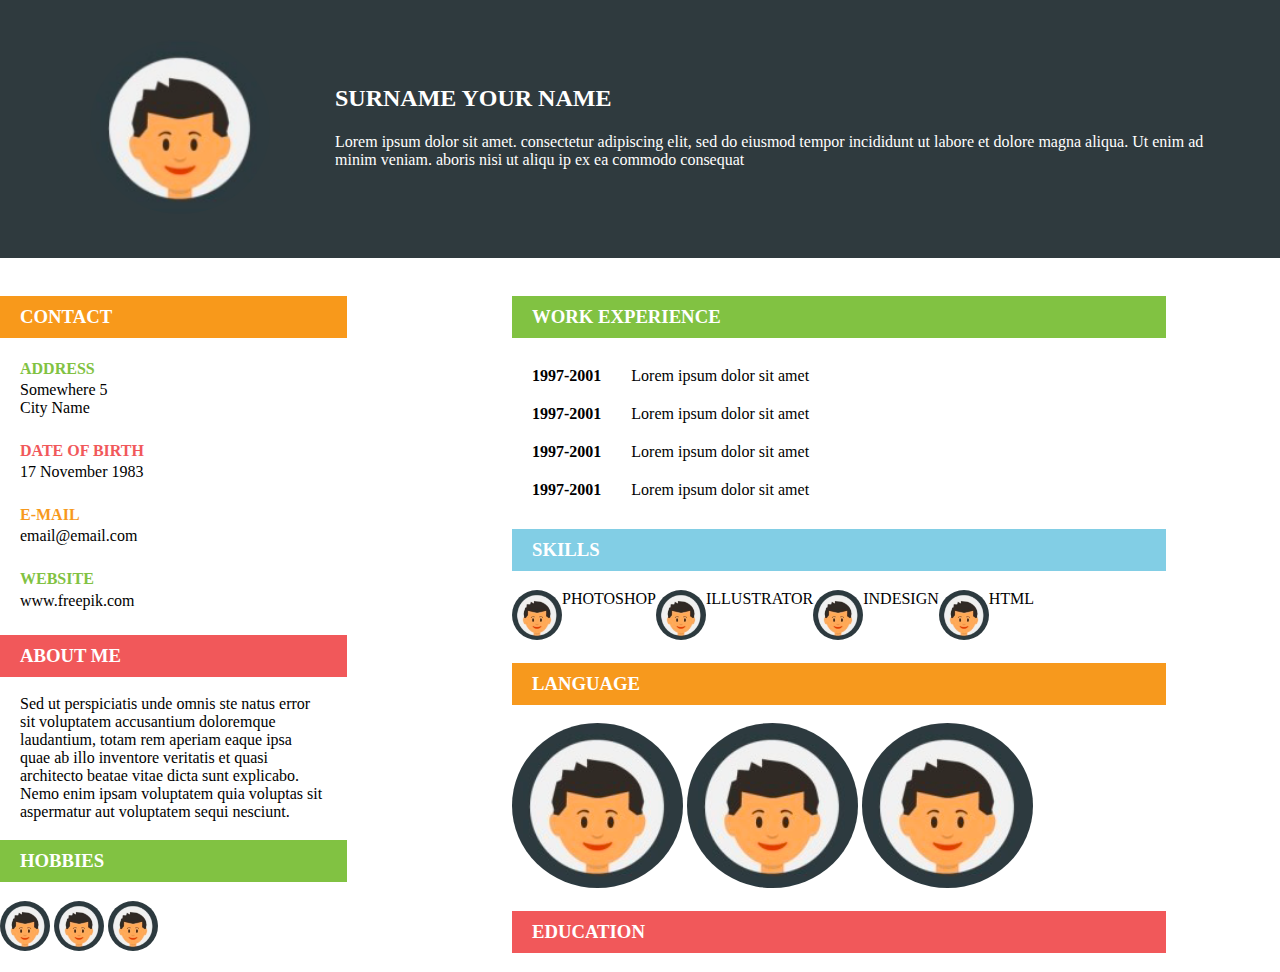
<file: AssignmentHTML/index.html>
<!DOCTYPE html>
<html>
<head>
  <link rel="stylesheet" href="styles.css">
</head>
<body>
	<div class="header">
		<div class="profImage">
			<img src="smiley.png" alt="Smiley face">
		</div>
		<div class = "heading">
			<h2>SURNAME YOUR NAME</h2>
			<h4>Lorem ipsum dolor sit amet. consectetur adipiscing elit, sed do eiusmod
				tempor incididunt ut labore et dolore magna aliqua. Ut enim ad minim
				veniam. aboris nisi ut aliqu
				ip ex ea commodo consequat
			</h4>
		</div>
	</div>
	<div class="main-body">
		<div class="general">
			<div class="contact">
				<h3>CONTACT</h3>
				<h4 class="address">ADDRESS</h4>
				<p>Somewhere 5 <br>City Name</p>
				<h4 class="dob">DATE OF BIRTH</h4>
				<p>17 November 1983</p>
				<h4 class="mail">E-MAIL</h4>
				<p>email@email.com</p>
				<h4 class="web">WEBSITE</h4>
				<p>www.freepik.com</p>
			</div>
			<div class="about-me">
				<h3>ABOUT ME</h3>
				<p>Sed ut perspiciatis unde omnis
					ste natus error sit voluptatem
					accusantium doloremque
					laudantium, totam rem aperiam
					eaque ipsa quae ab illo inventore
					veritatis et quasi architecto
					beatae vitae dicta sunt explicabo.
					Nemo enim ipsam voluptatem
					quia voluptas sit aspermatur aut
					voluptatem sequi nesciunt.
				</p>
			</div>
			<div class="hobbies">
				<h3>HOBBIES</h3>
				<img src="smiley.png" alt="Smiley face">
				<img src="smiley.png" alt="Smiley face">
				<img src="smiley.png" alt="Smiley face">
			</div>
		</div>
		<div class="work-related">
			<div class="work-experience">
				<h3>WORK EXPERIENCE</h3>
				<div class="year">1997-2001</div><div class="year_lorem">Lorem ipsum dolor sit amet</div>
				<div class="year">1997-2001</div><div class="year_lorem">Lorem ipsum dolor sit amet</div>
        <div class="year">1997-2001</div><div class="year_lorem">Lorem ipsum dolor sit amet</div>
        <div class="year">1997-2001</div><div class="year_lorem" style="margin-bottom: 20px">Lorem ipsum dolor sit amet</div>

			</div>
			<div class="skills">
				<h3>SKILLS</h3>
				<div >
					<img src="smiley.png" alt="Smiley face">PHOTOSHOP
					<img src="smiley.png" alt="Smiley face"> ILLUSTRATOR
					<img src="smiley.png" alt="Smiley face"> INDESIGN
					<img src="smiley.png" alt="Smiley face"> HTML
				</div>
			</div>
			<div class="language">
				<h3>LANGUAGE</h3>
				<div>
					<img src="smiley.png" alt="Smiley face">
					<img src="smiley.png" alt="Smiley face">
					<img src="smiley.png" alt="Smiley face">
				</div>
			</div>
			<div class="education">
				<h3>EDUCATION</h3>
			</div>
		</div>
	</div>
	<div class="footer"></div>
</body>
</html>
</file>
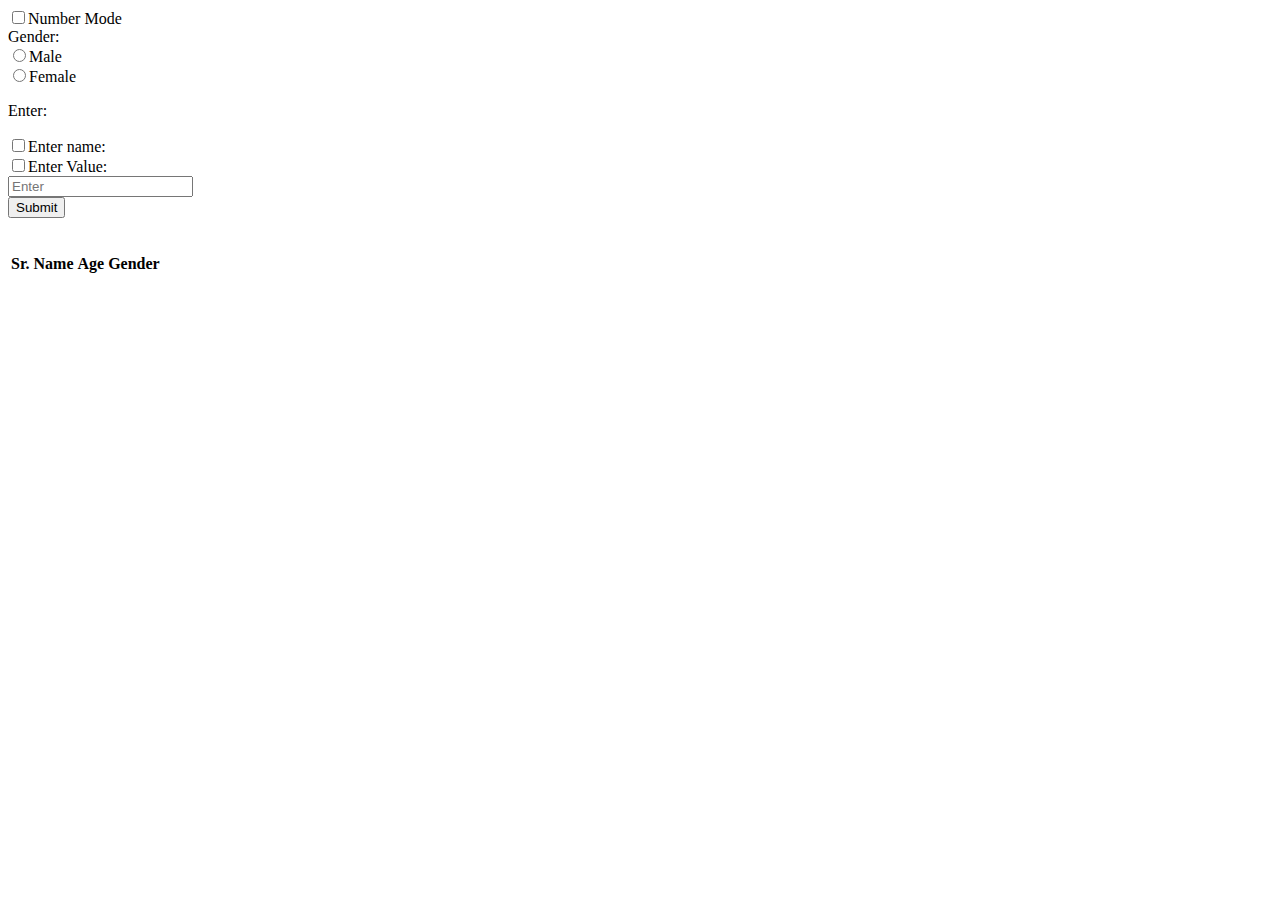
<file: code quality javascirpt/html/index.html>
<html>
	<head>
		<title>U noticed!!</title>
		<script type="text/javascript" src="../js/script.js"></script>
	</head>
	<body>
		<input type="checkbox" name="checkedNum" id="checkedNum" onclick = "toggleNumMode()" value="Name">Number Mode<br>
		<div class="toggleObj">
			<span>Gender:</span><br>
			<input type="radio" name="gender" id="male">Male<br>
			<input type="radio" name="gender" id="female">Female<br>
			<p>Enter:</p>
		</div>
		<input type="checkbox" name="checkedName" id="checkedName" class="toggleObj" value="Name">Enter name:<br>
		<input type="checkbox" name="checkedNumber" id="checkedNumber" class="toggleObj" value="Number">Enter Value:<br>
		<input type="text" id="inputValue" name="value" placeholder="Enter"><br>
		<button type="button" onclick="analyseInput()">Submit</button>
		
		<p id="answer"></p><br>
		
		<table id="myTable" class="toggleObj">
			<tr>
				<th>Sr.</th>
				<th>Name</th> 
				<th>Age</th>
				<th>Gender</th>
			</tr>
			
		</table>
	
	</body>
</html>
</file>
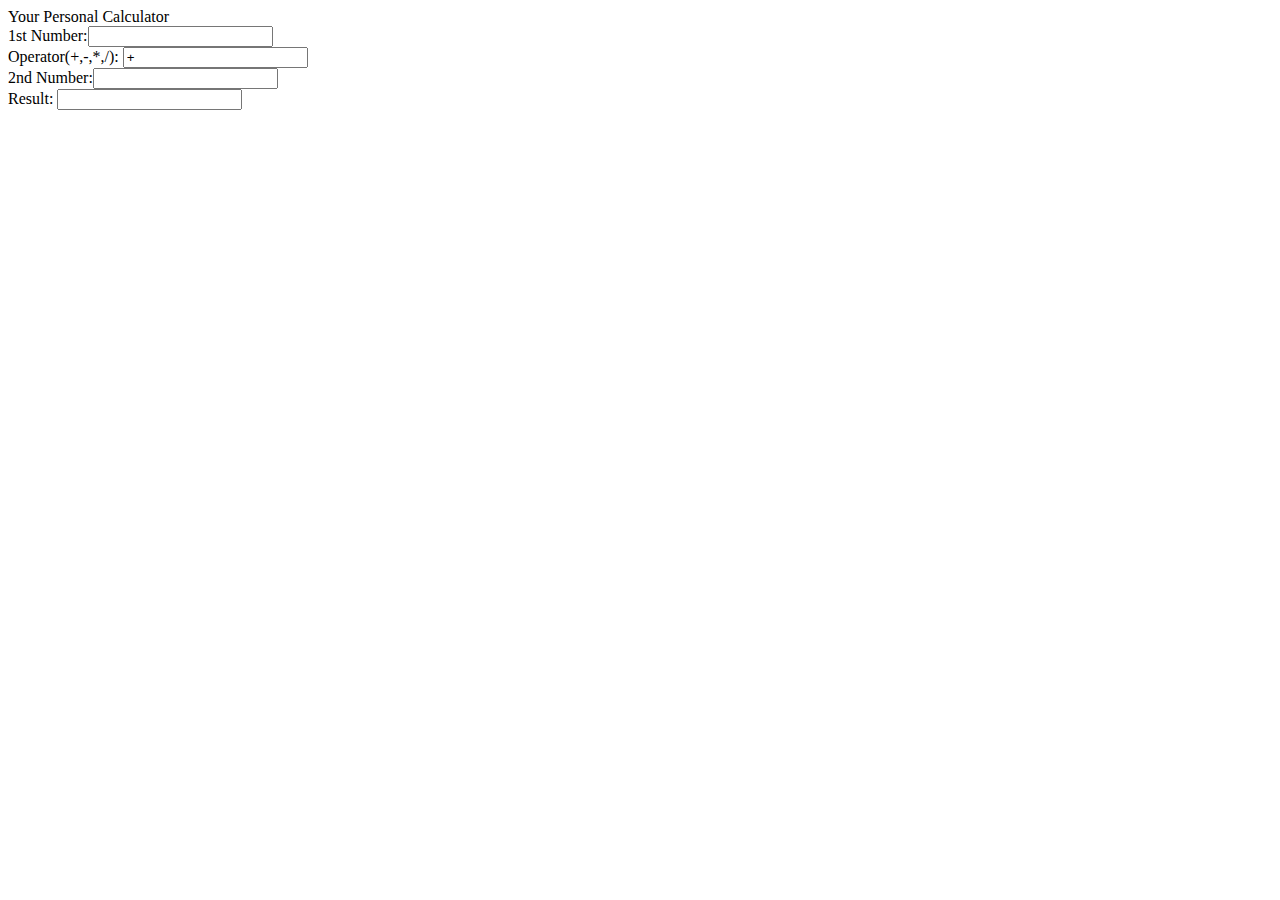
<file: js1assign/CalculatorAssignment.html>
<html>
<head>
<title>Hiii!!!</title>
<script type='text/javascript' >
function startCalc(){
  interval = setInterval("calc()",1);
}
function calc(){
  one = document.autoSumForm.firstBox.value;
  two = document.autoSumForm.secondBox.value; 
  operator =document.autoSumForm.operator.value; 
  if(operator=="*"){
   document.autoSumForm.thirdBox.value = (one * 1) * (two * 1);
} else if(operator=="+"){
   document.autoSumForm.thirdBox.value =  (one * 1) + (two * 1);}
   else if(operator=="-"){
   document.autoSumForm.thirdBox.value =  (one * 1) - (two * 1);}
   else if(operator=="/"){
   document.autoSumForm.thirdBox.value = (one * 1) / (two * 1);}
   else {
	document.autoSumForm.thirdBox.value = "Enter the correct operator";

   }
}


function stopCalc(){
  clearInterval(interval);
}
</script>
</head>
<body>

Your Personal Calculator

<form name="autoSumForm">
  
1st Number:<input class="right" type=text name="firstBox" value="" onFocus="startCalc();" onBlur="stopCalc();"><br>
Operator(+,-,*,/):  <input class="right" type=text name="operator" value="+" onFocus="startCalc();" onBlur="stopCalc();"><br>
2nd Number:<input class="right" type=text name="secondBox" value="" onFocus="startCalc();" onBlur="stopCalc();"><br>
Result: <input class="right" type=text name="thirdBox">
</form>


</body>
</html>
</file>
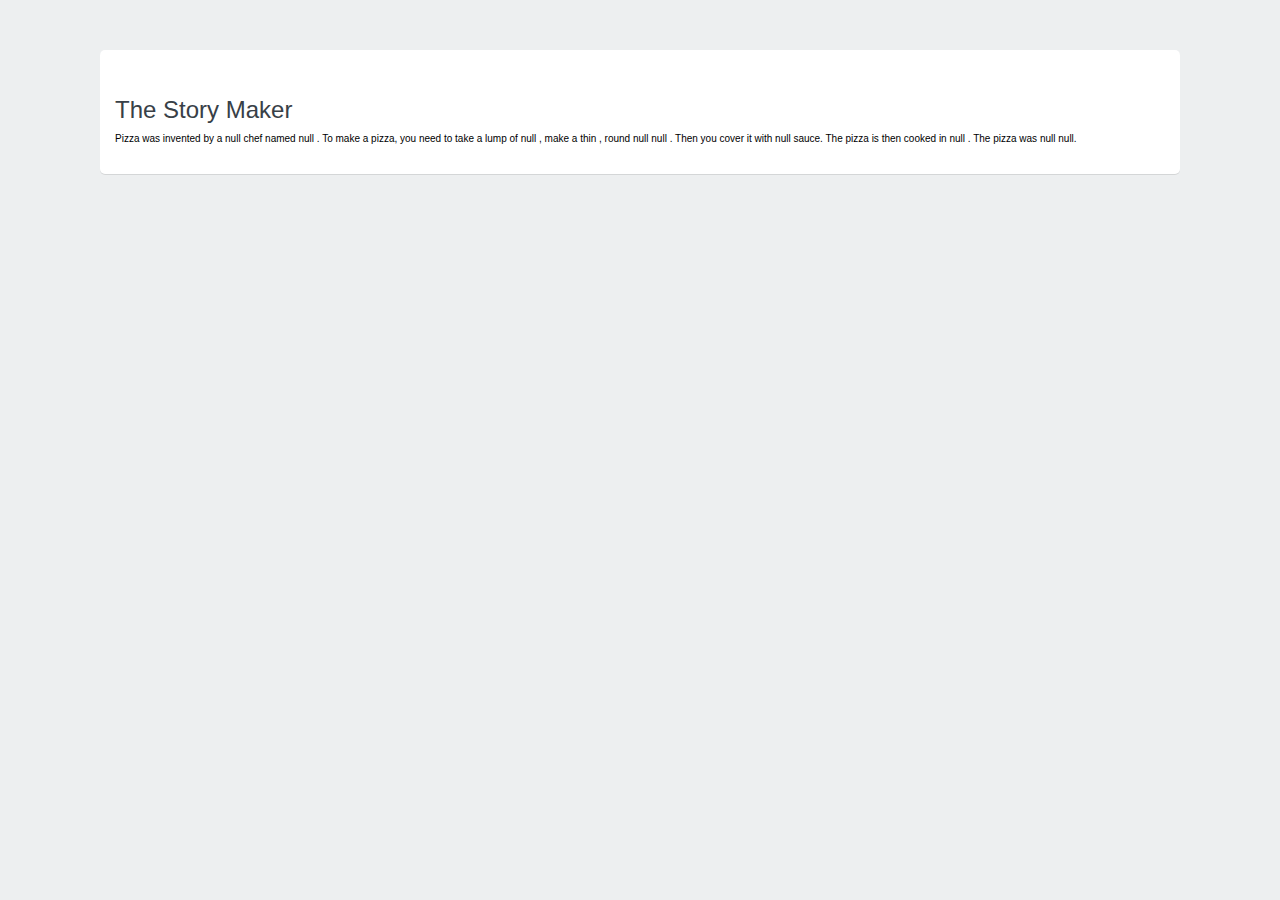
<file: js1assign/play-madlibs.html>
<html lang="en">
<head>
  <meta charset="utf-8">
  <style>
		html,
		body,
		div {
		  margin: 0;
		  padding: 0;
		  border: 0;
		  font: inherit;
		  font-size: 100%;
		  vertical-align: baseline;
		}

		body {
		  background: #edeff0;
		  padding: 50px 0 0;
		  font-family: "Helvetica Neue", Helvetica, Arial, sans-serif;
		  font-size: 62.5%;
		}

		h1{
		  font-size: 2.4em;
		  font-weight: 400;
		  margin-bottom: 8px;
		  color: #384047;
		  line-height: 1.2;
		}

		p {
		  color: #8d9aa5;
		  font-size: 1.4em;
		  margin-bottom: 15px;
		  line-height: 1.4;
		}

		.container {
		  box-sizing: border-box;
		  width: 90%;
		  max-width: 1080px;
		  background: white;
		  padding: 30px 15px;
		  margin: 0 auto;
		  position: relative;
		  overflow: hidden;
		  border-radius: 5px;
		  -webkit-box-shadow: 0 1px 0 0 rgba(0, 0, 0, 0.1);
		  -moz-box-shadow: 0 1px 0 0 rgba(0, 0, 0, 0.1);
		  box-shadow: 0 1px 0 0 rgba(0, 0, 0, 0.1);
		}
  </style>
  
  <title>The Story Maker</title>
 </head>
<body>
  <div class="container">
  <h1>The Story Maker</h1>
  
  
  
  <script>
	var name = prompt('Enter your name:');


	var noun = prompt('Enter a noun ');
	var adjective = prompt('Enter a adjective ');
	var verb = prompt('Enter a verb ending with ing ');
	var object = prompt('Enter an object you use daily');
	var shape = prompt('Enter a shape you like');
	var col = prompt('Enter your fav color:');
	alert('All done. Ready for the message?');

	var sentence = "Pizza was invented by a adjective chef named \
	name . To make a pizza, you need to take a lump of \
	 object , make a thin , round adjective shape . Then \
	 you cover it with adjective sauce. The pizza \
	 is then cooked in noun .  The pizza was verb adjective. ";

	 
	name="<div style='display:inline-block;"+"color:"+col+";'>"+name +"</div>";
	noun="<div style='display:inline-block;"+"color:"+col+";'>"+noun +"</div>";
	verb="<div style='display:inline-block;"+"color:"+col+";'>"+verb +"</div>";
	object="<div style='display:inline-block;"+"color:"+col+";'>"+object +"</div>";
	adjective="<div style='display:inline-block;"+"color:"+col+";'>"+adjective +"</div>";
	shape="<div style='display:inline-block;"+"color:"+col+";'>"+shape +"</div>";


	sentence = sentence.replace(/\badjective\b/g,adjective);
	sentence = sentence.replace(/\bname\b/g,name);
	sentence = sentence.replace(/\bobject\b/g,object);
	sentence = sentence.replace(/\bshape\b/g,shape);
	sentence = sentence.replace(/\bverb\b/g,verb);
	sentence = sentence.replace(/\bnoun\b/g,noun);
	document.write(sentence);
</script>
  </div>
</body>
</html>
</file>
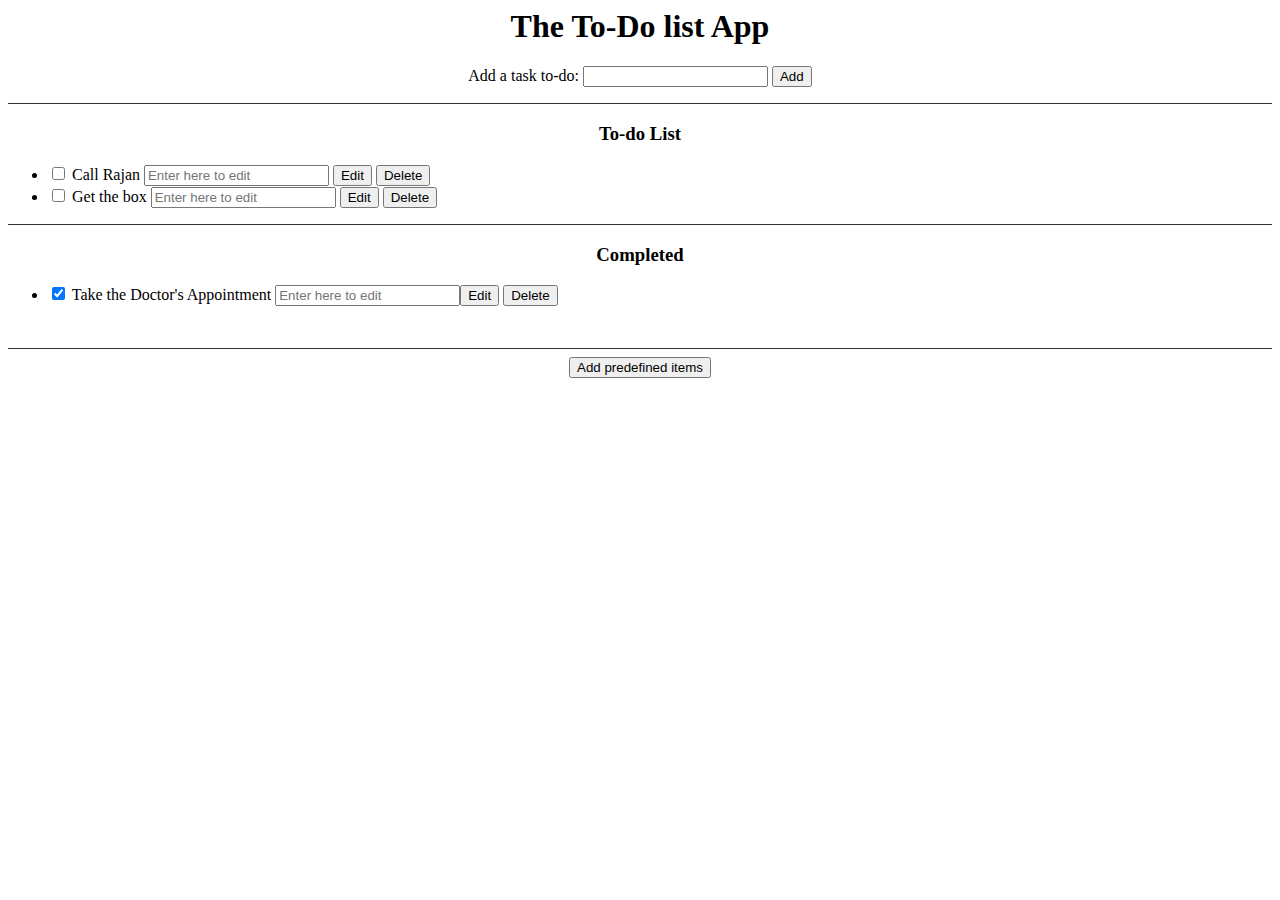
<file: js2 assignment/JS2Assign.html>
<body>
<style>
	ul.checked {
  background: #888;
  color: #fff;
  text-decoration: line-through;
}
	.container {
	text-align:center;
	}
	ul { 
	text-align:left;
	}
	</style>
    <div class="container">
	<h1>The To-Do list App</h1>
      <p>
        <label for="new-task">Add a task to-do: </label>
		<input id="new-task" type="text">
		<button>Add</button>
      </p>
      <hr style="height:1px;border:none;color:#333;background-color:#333;" />
      <h3>To-do List</h3>
      <ul id="incomplete-tasks">
        <li><input type="checkbox" >
			<label>Call Rajan</label>
			<input type="text" placeholder="Enter here to edit">
			<button class="edit">Edit</button>
			<button class="delete">Delete</button>
		</li>
        <li class="editMode">
			<input type="checkbox" >
			<label>Get the box </label>
			<input type="text" placeholder="Enter here to edit">
			<button class="edit">Edit</button>
			<button class="delete">Delete</button>
		</li>
      </ul>
	  <hr style="height:1px;border:none;color:#333;background-color:#333;" />
      <h3>Completed</h3>
      <ul id="completed-tasks" >
        <li><input type="checkbox" checked>
			<label>Take the Doctor's Appointment</label>
			<input type="text" placeholder="Enter here to edit"><button class="edit">Edit</button>
			<button class="delete">Delete</button>
		</li>
      </ul>
	  <br>
	  <hr style="height:1px;border:none;color:#333;background-color:#333;" />
	  <button id="time_btn">Add predefined items</button>
		<br>
		<div id="div1" style="visibility: hidden;">
		<ul id="predefined" >
		<li>Watch netflix</li>
		<li>Run</li>
		<li>Sleep</li>
		<li>Play Foosball</li>
		<li>Go Shopping</li>
		</ul>
		<p>Set Time(24 hr format):
	    <input type="number" id="hh" > hh  
	   	<input type="number" id="mm" > mm  
	    <input type="number" id="ss" > ss  
	   <button id="btn_time">Add items</button>
	   </div>
	   </div>

    <script>

var taskInput = document.getElementById("new-task");
var addButton = document.getElementsByTagName("button")[0];
var incompleteTasksHolder = document.getElementById("incomplete-tasks");
var completedTasksHolder = document.getElementById("completed-tasks");
var addTime = document.getElementById("btn_time");


var createNewTaskElement = function(taskString) {
  
  console.log(taskString);
  var listItem = document.createElement("li");

  var checkBox = document.createElement("input"); 
  var label = document.createElement("label");
  var editInput = document.createElement("input");
  var editButton = document.createElement("button");
  var deleteButton = document.createElement("button");
  
  
  checkBox.type = "checkbox";
  editInput.type = "text";
  editInput.placeholder="Enter here to edit";
  
  editButton.innerText = "Edit";
  editButton.className = "edit";
  deleteButton.innerText = "Delete";
  deleteButton.className = "delete";
  
  label.innerText = taskString;
  
    

  listItem.appendChild(checkBox);
  listItem.appendChild(label);
  listItem.appendChild(editInput);
  listItem.appendChild(editButton);
  listItem.appendChild(deleteButton);

  return listItem;
}


var addTask = function() {
  console.log("Add task...");

  var listItem = createNewTaskElement(taskInput.value);
  incompleteTasksHolder.appendChild(listItem);
  bindTaskEvents(listItem, taskCompleted);  
  
  taskInput.value = "";   
}

var showContents=function(){
if(document.getElementById("div1").style.visibility=="hidden")
	document.getElementById("div1").style.visibility="visible";
else
	document.getElementById("div1").style.visibility="hidden";
};

var addList=function(){
console.log("Add list...");

var time = new Date();
var h=time.getHours();
var m=time.getMinutes();
var s=time.getSeconds();
var curr=((s*1000)+(m*60*1000)+(h*60*60*1000));
console.log(h);
console.log(m);
console.log(s);
var h1=hh.value;
var m1=mm.value;
var s1=ss.value;
var tme=((s1*1000)+(m1*60*1000)+(h1*60*60*1000));
var diff=Math.abs(curr-tme);
console.log(h1);
console.log(m1);
console.log(s1);
var ul=document.getElementById("predefined");
var items=ul.getElementsByTagName("li");
setTimeout(function(){
for(var i=0;i<items.length;i++)
{
  var listItem = createNewTaskElement(items[i].innerText);
  incompleteTasksHolder.appendChild(listItem);
  bindTaskEvents(listItem, taskCompleted); 
}
},diff);
}



var editTask = function() {
  console.log("Edit Task...");
  
  var listItem = this.parentNode;
  
  var editInput = listItem.querySelector("input[type=text]")
  var label = listItem.querySelector("label");
  
  var containsClass = listItem.classList.contains("editMode");
  if(containsClass) {
    label.innerText = editInput.value;
  } else {
      editInput.value = label.innerText;
  }
  
    listItem.classList.toggle("editMode");
 
}



var deleteTask = function() {
  console.log("Delete task...");
  var listItem = this.parentNode;
  var ul = listItem.parentNode;
  

  ul.removeChild(listItem);
}


var taskCompleted = function() {
  console.log("Task complete...");

  var listItem = this.parentNode;
  completedTasksHolder.appendChild(listItem);
  bindTaskEvents(listItem, taskIncomplete);
}

var taskIncomplete = function() {
  console.log("Task Incomplete...");

  var listItem = this.parentNode;
  incompleteTasksHolder.appendChild(listItem);
  bindTaskEvents(listItem, taskCompleted);
}

var bindTaskEvents = function(taskListItem, checkBoxEventHandler) {
  console.log("Bind list item events");

  var checkBox = taskListItem.querySelector("input[type=checkbox]");
  var editButton = taskListItem.querySelector("button.edit");
  var deleteButton = taskListItem.querySelector("button.delete");
  
  editButton.onclick = editTask;
  
  deleteButton.onclick = deleteTask;
  
  checkBox.onchange = checkBoxEventHandler;
}

var ajaxRequest = function() {
  console.log("AJAX Request");
}

addButton.addEventListener("click", addTask);
addButton.addEventListener("click", ajaxRequest);
addTime.addEventListener("click",addList);
time_btn.addEventListener("click",showContents);
for(var i = 0; i <  incompleteTasksHolder.children.length; i++) {
    bindTaskEvents(incompleteTasksHolder.children[i], taskCompleted);
}
for(var i = 0; i <  completedTasksHolder.children.length; i++) {
    bindTaskEvents(completedTasksHolder.children[i], taskIncomplete); 
}
	</script>

  </body>
</file>
<file: AssignmentHTML/styles.css>
html, body{
	margin: 0;
	padding: 0;
	font-family: 'Montserrat';
}

img {
	border-radius: 50%;
}

.header {
  background-color: #2f3a3e;
	color:white;
	display:inline-flex;
	margin-bottom:20px;
	font-family: 'Raleway';
}
.hobbies img {	width: 50px;	height: 50px;}
.header h4{
	font-weight: 300;
}

.profImage{
	height: 100%;
  margin: 40px 0 40px 90px;
}

.profImage img{
	width: 180px;
}
.heading {
	margin:65px;
}

.general {
	width:30%;
}
.work-related {
	width:60%;		margin-left:10%;
}
.main-body {
	display:inline-flex;
}
.skills img {
	width: 50px;
	height: 50px;
}
.skills div {
	display:inline-flex;
}

.contact h3{
	background: #f8991b;
	width: 80%;
	padding: 10px 20px;
	color: white;
}

.address{
	padding-left: 20px;
	color: #81c242;
}

.dob{
	padding-left: 20px;
	color: #f1585a;
}

.mail{
	padding-left: 20px;
	color: #f7991d;
}

.web{
	padding-left: 20px;
	color: #81c242;
}

.contact p{
	margin-top: -18px;
	margin-bottom: 25px;
	padding-left: 20px;
}

.about-me h3{
	background: #f1585a;
	width: 80%;
	padding: 10px 20px;
	color: white;
}

.about-me p{
	padding: 0 60px 0 20px;
	font-weight: 300;
}

.hobbies h3{
	background: #81c242;
	width: 80%;
	padding: 10px 20px;
	color: white;
}

.work-experience h3{
	background: #81c242;
	width: 80%;
	padding: 10px 20px;
	color: white;
}

.year{
	float: left;
	clear: left;
	font-weight: bold;
	padding: 10px 20px;
}

.year_lorem{
	float: left;
	padding: 10px;
}

.skills{
	clear: both;
	margin-top: 20px;
}

.skills h3{
	background: #82cee5;
	width: 80%;
	padding: 10px 20px;
	color: white;
}

.language h3{
	background: #f7991d;
	width: 80%;
	padding: 10px 20px;
	color: white;
}

.education h3{
	background: #f1585a;
	width: 80%;
	padding: 10px 20px;
	color: white;
}
</file>
